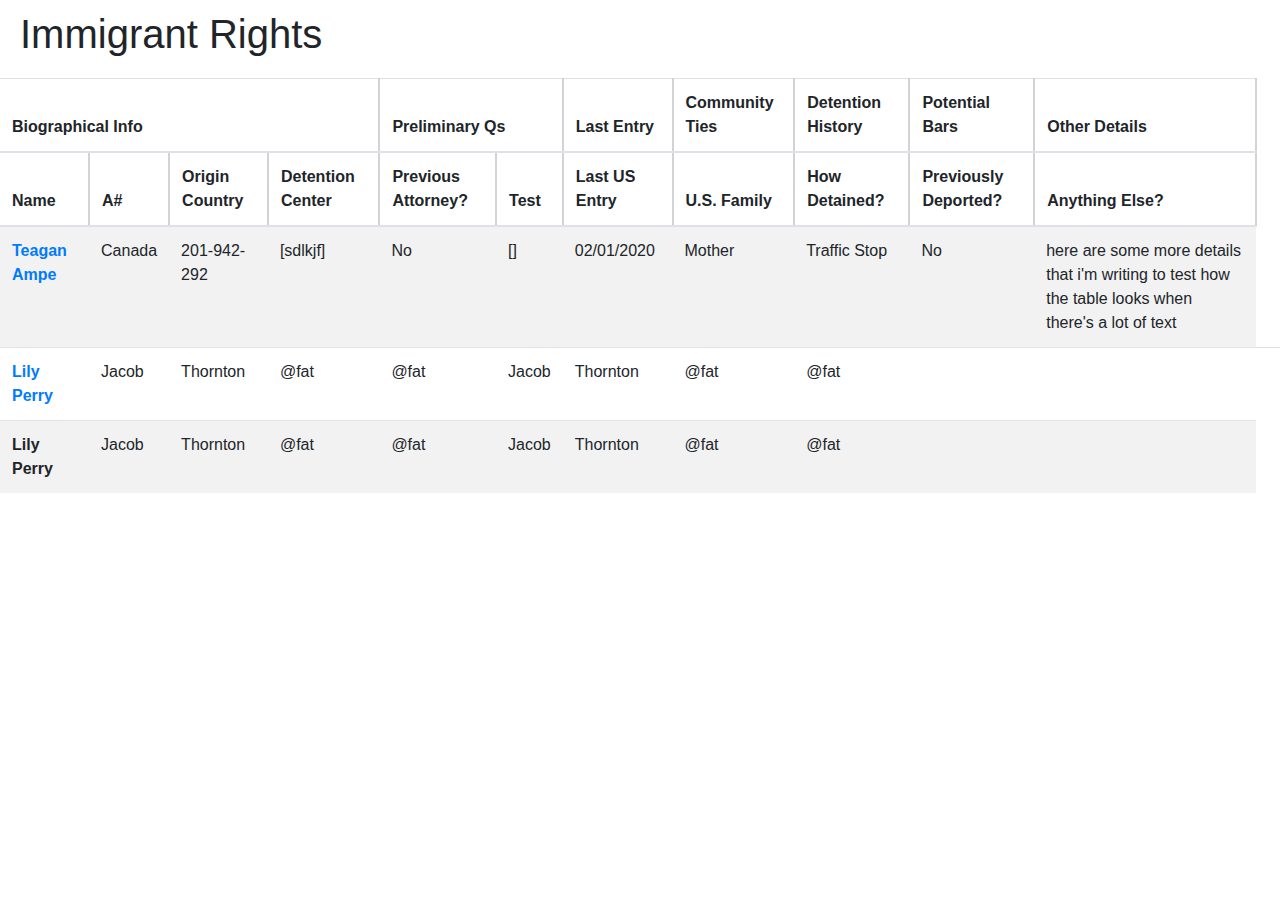
<file: index.html>
<!doctype html>
<html lang="en">
  <head>
    <!-- Required meta tags -->
    <meta charset="utf-8">
    <meta name="viewport" content="width=device-width, initial-scale=1, shrink-to-fit=no">

    <!-- Bootstrap CSS -->
    <link rel="stylesheet" href="https://stackpath.bootstrapcdn.com/bootstrap/4.4.1/css/bootstrap.min.css" integrity="sha384-Vkoo8x4CGsO3+Hhxv8T/Q5PaXtkKtu6ug5TOeNV6gBiFeWPGFN9MuhOf23Q9Ifjh" crossorigin="anonymous">
    <link rel="stylesheet" href="styles.css">

    <title>Immigrant Rights</title>

    <style>
        thead tr th {
            border-right: solid 2px lightgray;
        }

        .title {
            margin-top: 10px;
            margin-left: 20px;
            margin-right: 20px;
            margin-bottom: 20px;
        }

    </style>

  </head>
  <body>

    <!-- SHOW JUST INITIAL CATEGORIES; WHEN CLICK, EXPAND OPEN -->
    <div class="title text-lg-left text-sm-center text-"><h1>Immigrant Rights</h1></div>
    
    <div class="table-responsive">
        <table class="table table-striped">
            <thead>
              <tr>
                <th class="top-header" scope="col" colspan="4">Biographical Info</th>
                <th class="top-header" scope="col" colspan="2">Preliminary Qs</th>
                <th class="top-header" scope="col">Last Entry</th>
                <th class="top-header" scope="col">Community Ties</th>
                <th class="top-header" scope="col">Detention History</th>
                <th class="top-header" scope="col">Potential Bars</th>
                <th class="top-header" scope="col">Other Details</th>
              </tr>
              <tr>
                <!-- biographical info -->
                <th class="subheading" scope="col">Name</th>
                <th class="subheading" scope="col">A#</th>
                <th class="subheading" scope="col">Origin Country</th>
                <th class="subheading" scope="col">Detention Center</th>

                <!-- preliminary qs -->
                <th class="subheading" scope="col">Previous Attorney?</th>
                <th class="subheading">Test</th>
                
                <!-- last entry -->
                <th class="subheading" scope="col">Last US Entry</th>
                
                <!-- community ties -->
                <th class="subheading" scope="col">U.S. Family</th>

                <!-- detention history -->
                <th class="subheading" scope="col">How Detained?</th>

                <!-- potential bars -->
                <th class="subheading" scope="col">Previously Deported?</th>

                <!-- other details -->
                <th class="subheading" scope="col">Anything Else?</th>

              </tr>
            </thead>
            <tbody>
              <tr>
                <th scope="row"><a href="details.php?id=">Teagan Ampe</a></th>
                <td>Canada</td>
                <td>201-942-292</td>
                <td>[sdlkjf]</td>
                <td>No</td>
                <td>[]</td>
                <td>02/01/2020</td>
                <td>Mother</td>
                <td>Traffic Stop</td>
                <td>No</td>
                <td>here are some more details that i'm writing to test how the table looks when there's a lot of text</td>
              </tr>
              <tr>
                <th scope="row"><a href="details.php?id=">Lily Perry</a></th>
                <td>Jacob</td>
                <td>Thornton</td>
                <td>@fat</td>
                <td>@fat</td>
                <td>Jacob</td>
                <td>Thornton</td>
                <td>@fat</td>
                <td>@fat</td>
                <td></td>
                <td></td>
                <td></td>
              </tr>
              <tr>
                <th scope="row">Lily Perry</th>
                <td>Jacob</td>
                <td>Thornton</td>
                <td>@fat</td>
                <td>@fat</td>
                <td>Jacob</td>
                <td>Thornton</td>
                <td>@fat</td>
                <td>@fat</td>
                <td></td>
                <td></td>
              </tr>
              
            </tbody>
        </table>
    </div>
    



    <!-- Optional JavaScript -->
    <!-- jQuery first, then Popper.js, then Bootstrap JS -->
    <script src="https://code.jquery.com/jquery-3.4.1.slim.min.js" integrity="sha384-J6qa4849blE2+poT4WnyKhv5vZF5SrPo0iEjwBvKU7imGFAV0wwj1yYfoRSJoZ+n" crossorigin="anonymous"></script>
    <script src="https://cdn.jsdelivr.net/npm/popper.js@1.16.0/dist/umd/popper.min.js" integrity="sha384-Q6E9RHvbIyZFJoft+2mJbHaEWldlvI9IOYy5n3zV9zzTtmI3UksdQRVvoxMfooAo" crossorigin="anonymous"></script>
    <script src="https://stackpath.bootstrapcdn.com/bootstrap/4.4.1/js/bootstrap.min.js" integrity="sha384-wfSDF2E50Y2D1uUdj0O3uMBJnjuUD4Ih7YwaYd1iqfktj0Uod8GCExl3Og8ifwB6" crossorigin="anonymous"></script>
  </body>
</html>
</file>
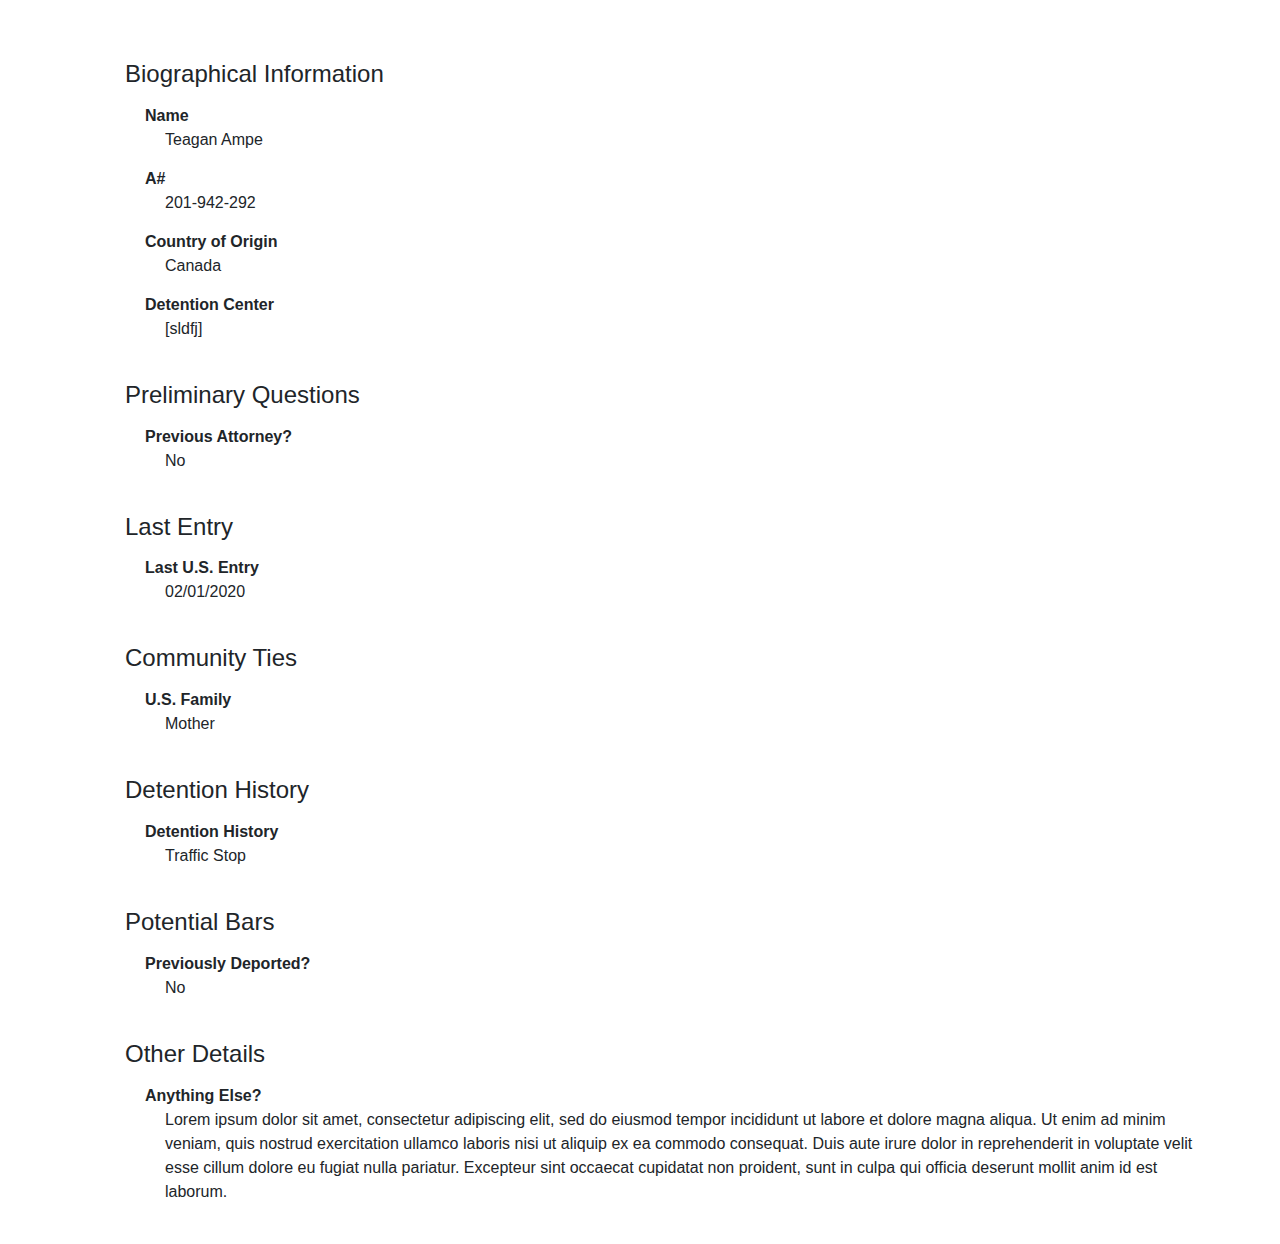
<file: details.html>
<!doctype html>
<html lang="en">
  <head>
    <!-- Required meta tags -->
    <meta charset="utf-8">
    <meta name="viewport" content="width=device-width, initial-scale=1, shrink-to-fit=no">

    <!-- Bootstrap CSS -->
    <link rel="stylesheet" href="https://stackpath.bootstrapcdn.com/bootstrap/4.4.1/css/bootstrap.min.css" integrity="sha384-Vkoo8x4CGsO3+Hhxv8T/Q5PaXtkKtu6ug5TOeNV6gBiFeWPGFN9MuhOf23Q9Ifjh" crossorigin="anonymous">
    <link rel="stylesheet" href="styles.css">


    <title>Details</title>

    <style>
        .container {
            display: flex;
            justify-content: center;
        }
        #inner-container {
            /* width: 50%; */
            margin-bottom: 40px;
            margin-top: 20px;
        }

        #inner-container div {
            padding-left: 40px;
        }

        .category {
            font-weight: bold;
            padding-left: 20px !important;
            margin-top: 15px;
        }
        .header {
            padding-left: 0px !important;
            margin-top: 40px;
        }
    </style>
  </head>
  <body>
    <div class="container">
        <div id="inner-container">
            <div id="biographical-info">
                <h4 class="header">Biographical Information</h4 class="header">
                <div class="category">Name</div>
                <div id="name">Teagan Ampe</div>
                <div class="category">A#</div>
                <div id="a-num">201-942-292</div>
                <div class="category">Country of Origin</div>
                <div id="origin-country">Canada</div>
                <div class="category">Detention Center</div>
                <div id="detention-center">[sldfj]</div>
            </div>
            <div id="preliminary-qs">
                <h4 class="header">Preliminary Questions</h4 class="header">
                <div class="category">Previous Attorney?</div>
                <div id="previous-attorney">No</div>
            </div>
            <div id="last-entry">
                <h4 class="header">Last Entry</h4 class="header">
                <div class="category">Last U.S. Entry</div>
                <div id="last-us-entry">02/01/2020</div>
            </div>
            <div id="community-ties">
                <h4 class="header">Community Ties</h4 class="header">
                <div class="category">U.S. Family</div>
                <div id="us-family">Mother</div>
            </div>
            <div id="detention-history">
                <h4 class="header">Detention History</h4 class="header">
                <div class="category">Detention History</div>
                <div id="how-detained">Traffic Stop</div>
            </div>
            <div id="potential-bars">
                <h4 class="header">Potential Bars</h4 class="header">
                <div class="category">Previously Deported?</div>
                <div id="previously-deported">No</div>
            </div>
            <div id="other-details">
                <h4 class="header">Other Details</h4 class="header">
                <div class="category">Anything Else?</div>
                <div id="anything-else">Lorem ipsum dolor sit amet, consectetur adipiscing elit, sed do eiusmod tempor incididunt ut labore et dolore magna aliqua. Ut enim ad minim veniam, quis nostrud exercitation ullamco laboris nisi ut aliquip ex ea commodo consequat. Duis aute irure dolor in reprehenderit in voluptate velit esse cillum dolore eu fugiat nulla pariatur. Excepteur sint occaecat cupidatat non proident, sunt in culpa qui officia deserunt mollit anim id est laborum.</div>
            </div>
        </div>
        
    </div>

    <!-- Optional JavaScript -->
    <!-- jQuery first, then Popper.js, then Bootstrap JS -->
    <script src="https://code.jquery.com/jquery-3.4.1.slim.min.js" integrity="sha384-J6qa4849blE2+poT4WnyKhv5vZF5SrPo0iEjwBvKU7imGFAV0wwj1yYfoRSJoZ+n" crossorigin="anonymous"></script>
    <script src="https://cdn.jsdelivr.net/npm/popper.js@1.16.0/dist/umd/popper.min.js" integrity="sha384-Q6E9RHvbIyZFJoft+2mJbHaEWldlvI9IOYy5n3zV9zzTtmI3UksdQRVvoxMfooAo" crossorigin="anonymous"></script>
    <script src="https://stackpath.bootstrapcdn.com/bootstrap/4.4.1/js/bootstrap.min.js" integrity="sha384-wfSDF2E50Y2D1uUdj0O3uMBJnjuUD4Ih7YwaYd1iqfktj0Uod8GCExl3Og8ifwB6" crossorigin="anonymous"></script>
  </body>
</html>
</file>
<file: styles.css>
::-webkit-scrollbar {
    width: 5px;
}
    
::-webkit-scrollbar-track {
    -webkit-box-shadow: inset 0 0 5px rgba(0, 0, 0, 0.3);
}
    
::-webkit-scrollbar-thumb {
    background-color: rgba(0,0,0,0.3);
    outline: 5px solid rgba(0,0,0,0.3);
    height: 10px;
}
</file>
